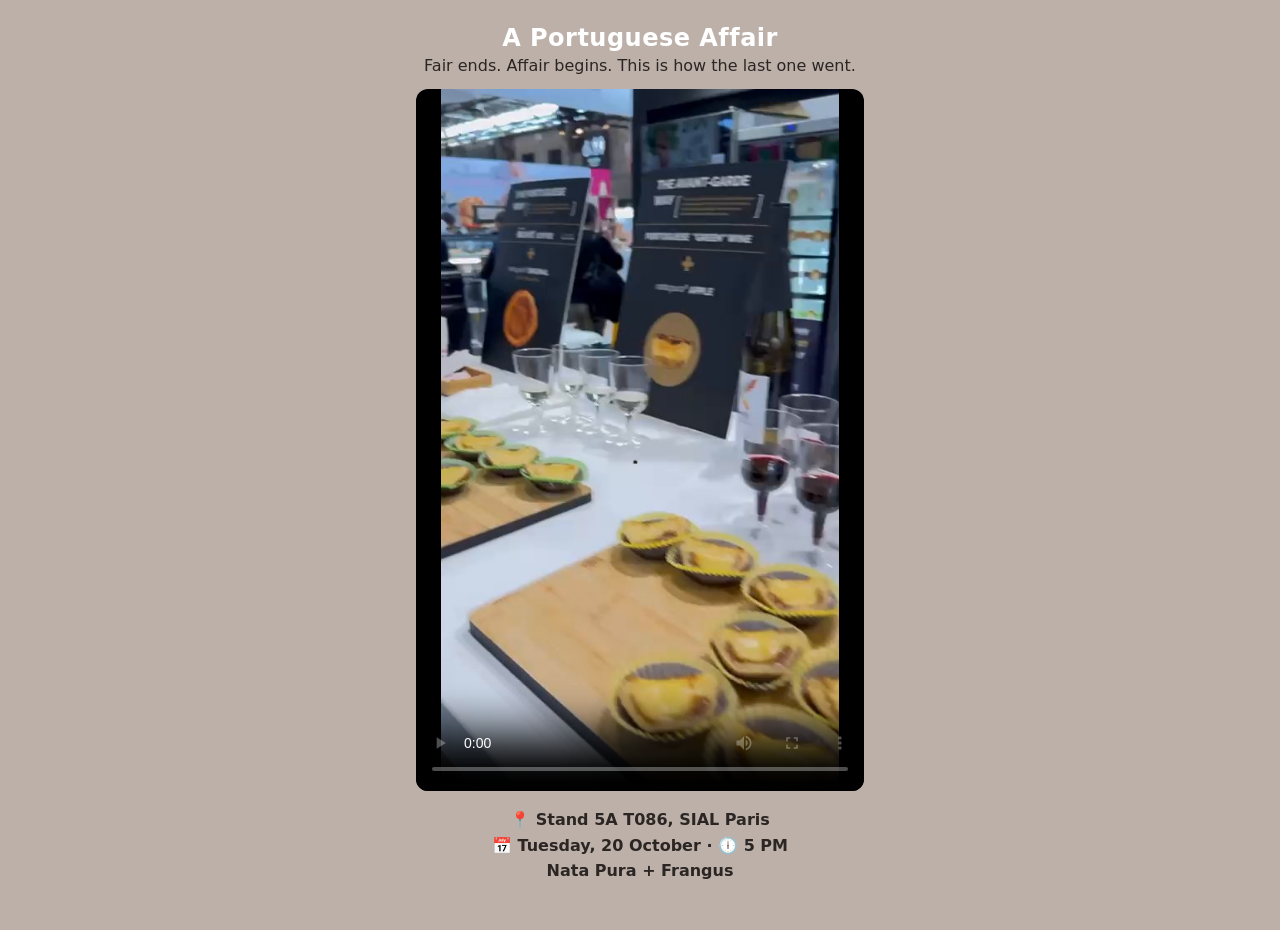
<file: web/affair.html>
<!DOCTYPE html>
<html lang="en">
<head>
  <meta charset="UTF-8">
  <meta name="viewport" content="width=device-width, initial-scale=1">
  <title>A Portuguese Affair – Nata Pura + Frangus</title>
  <meta name="robots" content="noindex">
  <style>
    :root { color-scheme: light; }
    body { margin:0; background:#BCB0A9; color:#14213D; font-family:'Instrument Sans', system-ui, -apple-system, 'Segoe UI', sans-serif; display:flex; flex-direction:column; align-items:center; min-height:100vh; }
    main { width:100%; max-width:480px; padding:20px 16px 32px; box-sizing:border-box; text-align:center; }
    h1 { font-size:1.5rem; margin:4px 0 2px; color:#fff; letter-spacing:.02em; }
    p { margin:4px 0 14px; color:#2b2623; }
    video { width:100%; max-height:78vh; background:#000; border-radius:12px; display:block; }
    .info { font-weight:600; margin-top:16px; line-height:1.6; }
  </style>
</head>
<body>
  <main>
    <h1>A Portuguese Affair</h1>
    <p>Fair ends. Affair begins. This is how the last one went.</p>
    <video controls playsinline preload="metadata" poster="media/portuguese-affair-poster.jpg">
      <source src="media/portuguese-affair.mp4" type="video/mp4">
    </video>
    <p class="info">📍 Stand 5A T086, SIAL Paris<br>📅 Tuesday, 20 October · 🕕 5 PM<br>Nata Pura + Frangus</p>
  </main>
</body>
</html>
</file>
